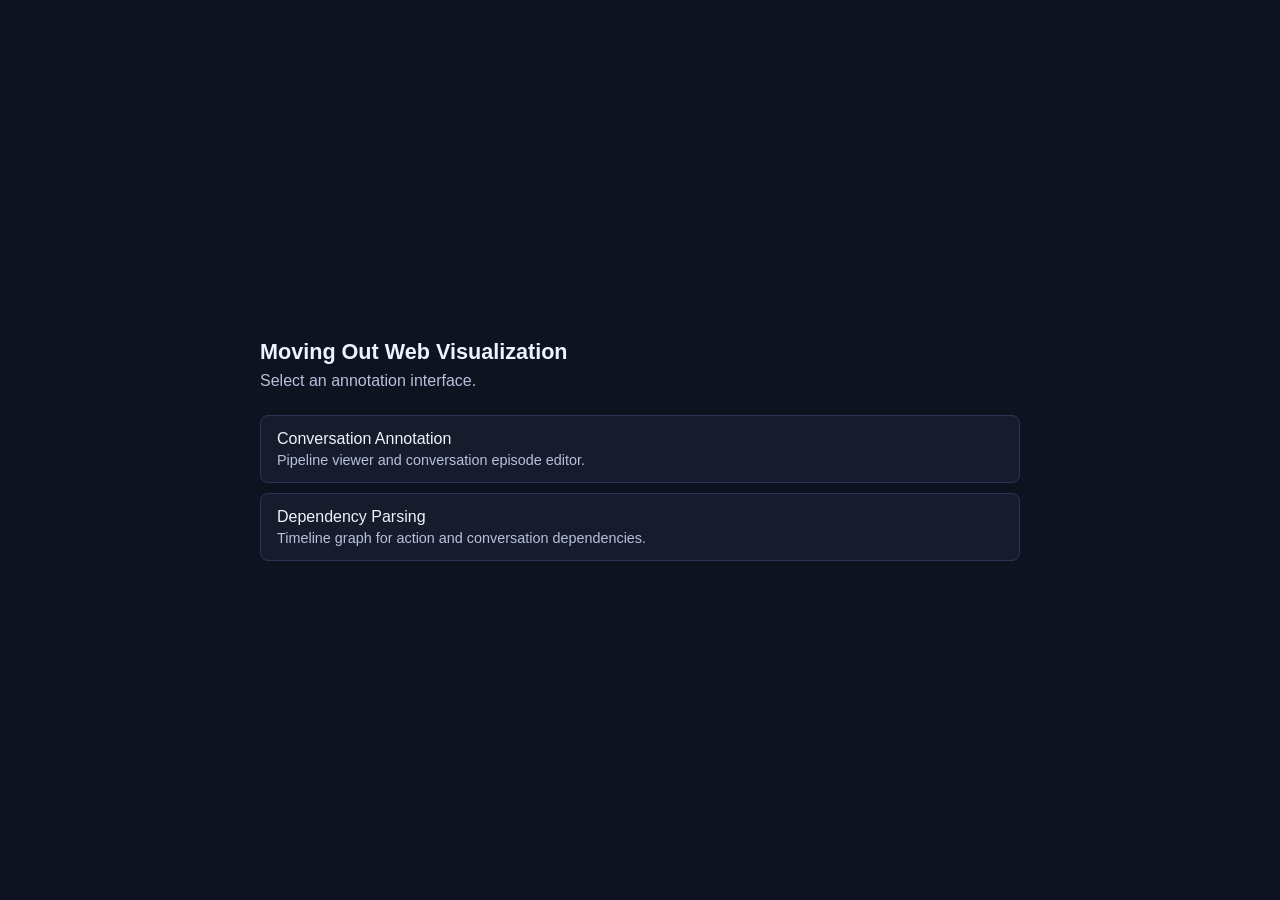
<file: index.html>
<!doctype html>
<html lang="en">
  <head>
    <meta charset="utf-8" />
    <meta name="viewport" content="width=device-width, initial-scale=1" />
    <title>Moving Out Web Visualization</title>
    <style>
      :root {
        color-scheme: dark;
        --bg: #0f1320;
        --panel: #171c2d;
        --text: #eff3ff;
        --muted: #b7c0dd;
        --accent: #4fc3f7;
        --border: #2a3558;
      }
      * {
        box-sizing: border-box;
      }
      body {
        margin: 0;
        min-height: 100vh;
        display: grid;
        place-items: center;
        font-family: "Segoe UI", Arial, sans-serif;
        background: #0f1320;
        color: var(--text);
      }
      main {
        width: min(760px, calc(100vw - 32px));
        display: grid;
        gap: 14px;
      }
      h1 {
        margin: 0 0 4px;
        font-size: 1.35rem;
      }
      p {
        margin: 0;
        color: var(--muted);
        line-height: 1.45;
      }
      nav {
        display: grid;
        gap: 10px;
        margin-top: 8px;
      }
      a {
        display: block;
        padding: 14px 16px;
        border: 1px solid var(--border);
        border-radius: 8px;
        background: var(--panel);
        color: var(--text);
        text-decoration: none;
      }
      a:hover {
        border-color: var(--accent);
      }
      span {
        display: block;
        margin-top: 4px;
        color: var(--muted);
        font-size: 0.9rem;
      }
    </style>
  </head>
  <body>
    <main>
      <header>
        <h1>Moving Out Web Visualization</h1>
        <p>Select an annotation interface.</p>
      </header>
      <nav>
        <a href="./conversation_annotation/">
          Conversation Annotation
          <span>Pipeline viewer and conversation episode editor.</span>
        </a>
        <a href="./dependency_parsing/">
          Dependency Parsing
          <span>Timeline graph for action and conversation dependencies.</span>
        </a>
      </nav>
    </main>
    <script>
      (() => {
        const params = new URLSearchParams(window.location.search);
        if (params.get("server") === "1") sessionStorage.removeItem("WEB_VIZ_STATIC_MODE");
        const requested = params.get("static") === "1" || window.location.hostname.endsWith("github.io");
        if (requested) sessionStorage.setItem("WEB_VIZ_STATIC_MODE", "1");
        const enabled = requested || sessionStorage.getItem("WEB_VIZ_STATIC_MODE") === "1";
        window.WEB_VIZ_STATIC_CONFIG = {
          enabled,
          dataIndexUrl: "./sample_data/index.json",
          allowEditing: true,
          saveMode: "download",
        };
        if (!enabled) return;
        document.querySelectorAll('a[href^="./conversation_annotation/"], a[href^="./dependency_parsing/"]').forEach((link) => {
          const url = new URL(link.getAttribute("href"), window.location.href);
          url.searchParams.set("static", "1");
          link.href = url.pathname + url.search;
        });
      })();
    </script>
  </body>
</html>
</file>
